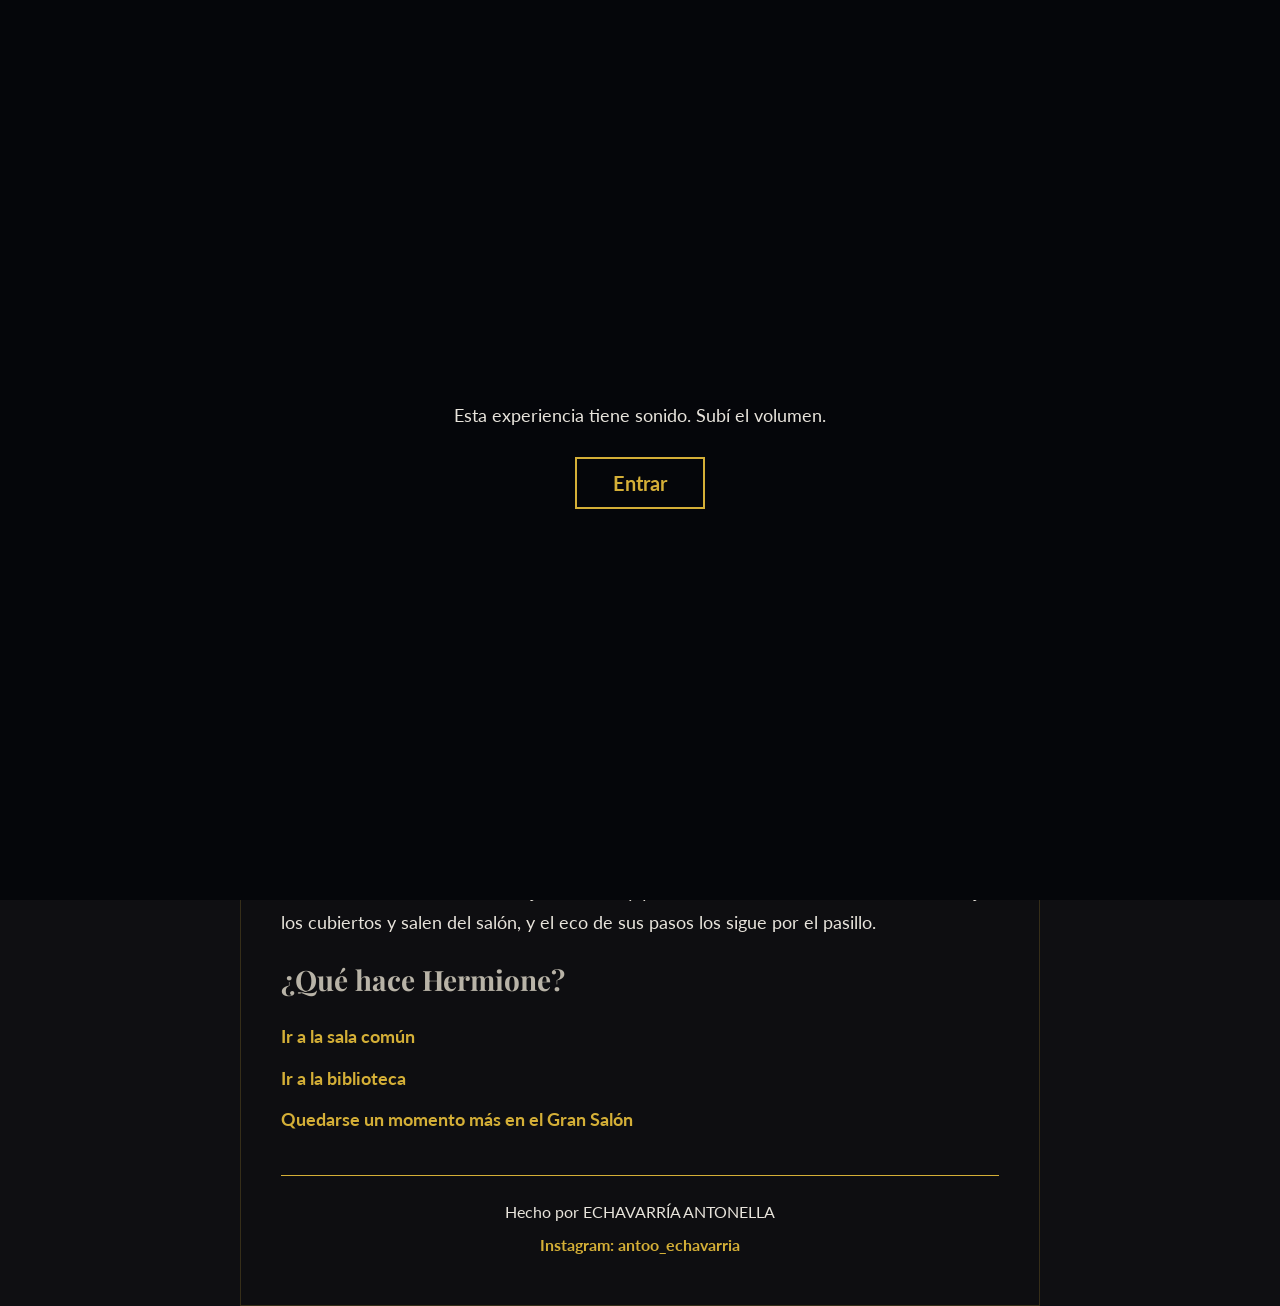
<file: index.html>
<!DOCTYPE html>
<html lang="es">
<head>
  <!-- Cabecera: codificación, adaptación a celulares, título, fuentes y estilos -->
  <meta charset="UTF-8">
  <meta name="viewport" content="width=device-width, initial-scale=1.0">
  <title>El Gran Salón | Harry Potter y el prisionero de Azkaban</title>
  <link rel="preconnect" href="https://fonts.googleapis.com">
  <link rel="preconnect" href="https://fonts.gstatic.com" crossorigin>
  <link href="https://fonts.googleapis.com/css2?family=Lato:wght@400;700&family=Playfair+Display:wght@700&display=swap" rel="stylesheet">
  <link rel="stylesheet" href="estilos.css">
  <script src="js/musica.js" defer></script>
</head>
<body data-pagina="index">
  <!-- Pantalla de entrada: el clic habilita el audio -->
  <div class="entrada" id="entrada">
    <p>Esta experiencia tiene sonido. Subí el volumen.</p>
    <p><a class="boton" href="#contenido">Entrar</a></p>
  </div>
  <!-- Cielo animado: fondo, niebla, luna y Dementores -->
  <div class="cielo" aria-hidden="true">
    <div class="niebla"></div><div class="niebla n2"></div>
    <div class="luna"></div>
    <div class="dementor d1"></div><div class="dementor d2"></div><div class="dementor d3"></div>
    <div class="dementor d4"></div><div class="dementor d5"></div>
  </div>

  <!-- Música de fondo (sin controles nativos) y botón de control -->
  <audio id="musica" src="audio/musica.mp3" loop preload="auto"></audio>
  <button type="button" id="btn-musica" class="btn-musica" aria-label="Silenciar música">Silenciar música</button>

  <!-- Contenedor principal -->
  <div class="contenedor" id="contenido">
    <h1>Harry Potter y el prisionero de Azkaban</h1>
    <!-- Imagen de portada -->
    <img class="portada" src="imagenes/harry-potter-prisionero-azkaban.jpg" width="640" height="480"
         alt="Hermione, Ron y Harry asomados a una ventana de madera con vidrios emplomados, en Harry Potter y el prisionero de Azkaban">
    <h2>El Gran Salón</h2>
    <p>Las velas flotan sobre las largas mesas y el techo imita el cielo de afuera. Esta noche el cielo se oscurece más de lo normal. Las nubes avanzan lentas, como si algo las empujara.</p>
    <p>Hermione termina de almorzar junto a Harry y Ron. Nadie habla demasiado. Los tres dejan los cubiertos y salen del salón, y el eco de sus pasos los sigue por el pasillo.</p>
    <h2>¿Qué hace Hermione?</h2>
    <p class="opcion"><a href="sala-comun.html">Ir a la sala común</a></p>
    <p class="opcion"><a href="biblioteca.html">Ir a la biblioteca</a></p>
    <p class="opcion"><a href="salon.html">Quedarse un momento más en el Gran Salón</a></p>
    <!-- Firma -->
    <footer>
      <p>Hecho por ECHAVARRÍA ANTONELLA</p>
      <p><a href="https://www.instagram.com/antoo_echavarria/" target="_blank" rel="noopener noreferrer">Instagram: antoo_echavarria</a></p>
    </footer>
  </div>
</body>
</html>
</file>
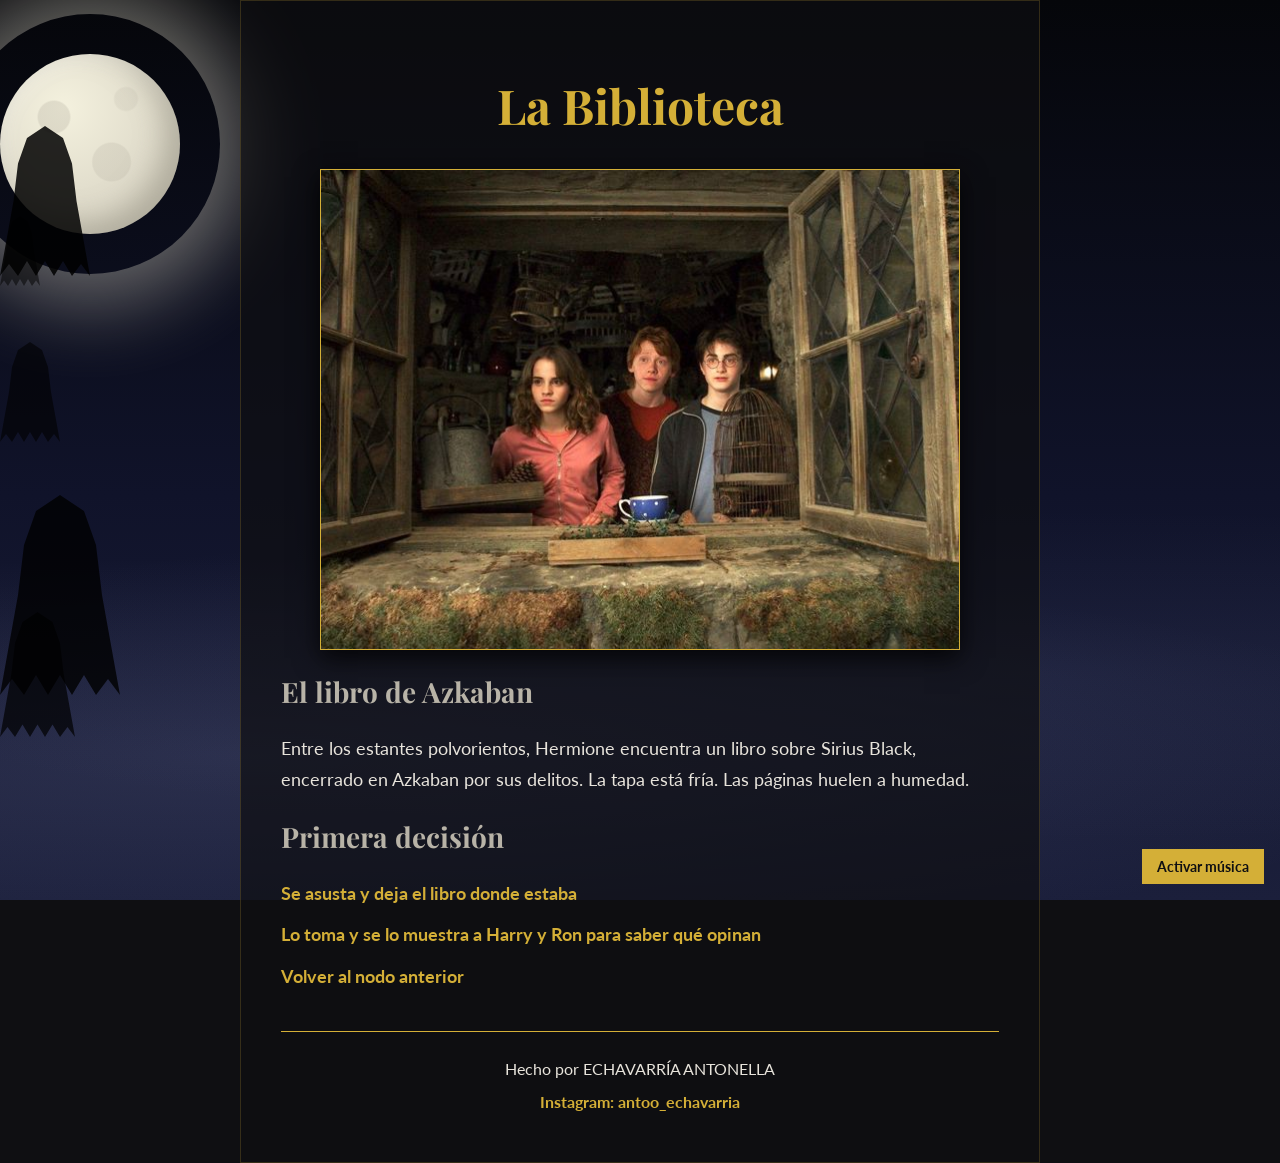
<file: biblioteca.html>
<!DOCTYPE html>
<html lang="es">
<head>
  <!-- Cabecera: codificación, adaptación a celulares, título, fuentes y estilos -->
  <meta charset="UTF-8">
  <meta name="viewport" content="width=device-width, initial-scale=1.0">
  <title>La Biblioteca | Harry Potter y el prisionero de Azkaban</title>
  <link rel="preconnect" href="https://fonts.googleapis.com">
  <link rel="preconnect" href="https://fonts.gstatic.com" crossorigin>
  <link href="https://fonts.googleapis.com/css2?family=Lato:wght@400;700&family=Playfair+Display:wght@700&display=swap" rel="stylesheet">
  <link rel="stylesheet" href="estilos.css">
  <script src="js/musica.js" defer></script>
</head>
<body data-pagina="biblioteca">
  <!-- Cielo animado: fondo, niebla, luna y Dementores -->
  <div class="cielo" aria-hidden="true">
    <div class="niebla"></div><div class="niebla n2"></div>
    <div class="luna"></div>
    <div class="dementor d1"></div><div class="dementor d2"></div><div class="dementor d3"></div>
    <div class="dementor d4"></div><div class="dementor d5"></div>
  </div>

  <!-- Música de fondo (sin controles nativos) y botón de control -->
  <audio id="musica" src="audio/musica.mp3" loop preload="auto"></audio>
  <button type="button" id="btn-musica" class="btn-musica" aria-label="Silenciar música">Silenciar música</button>

  <!-- Contenedor principal -->
  <div class="contenedor" id="contenido">
    <h1>La Biblioteca</h1>
    <!-- Imagen de portada -->
    <img class="portada" src="imagenes/harry-potter-prisionero-azkaban.jpg" width="640" height="480"
         alt="Hermione, Ron y Harry asomados a una ventana de madera con vidrios emplomados, en Harry Potter y el prisionero de Azkaban">
    <h2>El libro de Azkaban</h2>
    <p>Entre los estantes polvorientos, Hermione encuentra un libro sobre Sirius Black, encerrado en Azkaban por sus delitos. La tapa está fría. Las páginas huelen a humedad.</p>
    <h2>Primera decisión</h2>
    <p class="opcion"><a href="biblioteca.html">Se asusta y deja el libro donde estaba</a></p>
    <p class="opcion"><a href="biblioteca.html#segunda-decision">Lo toma y se lo muestra a Harry y Ron para saber qué opinan</a></p>
    <p class="opcion"><a href="index.html">Volver al nodo anterior</a></p>
    <section class="nivel3" id="segunda-decision">
      <h2>Segunda decisión</h2>
      <p>Harry y Ron miran la tapa. Afuera, el viento golpea los vitrales. Hermione espera una respuesta.</p>
      <p class="opcion"><a href="biblioteca.html">Ambos la ignoran: no hay de qué preocuparse, los Dementores cuidan el castillo y no dejarán que Sirius Black se acerque, porque lo odian</a></p>
      <p class="opcion"><a href="final-libre.html">Ambos la escuchan atentamente, empiezan a investigar y descubren que Sirius Black, padrino de Harry, entregó a sus padres a Lord Voldemort</a></p>
    </section>
    <!-- Firma -->
    <footer>
      <p>Hecho por ECHAVARRÍA ANTONELLA</p>
      <p><a href="https://www.instagram.com/antoo_echavarria/" target="_blank" rel="noopener noreferrer">Instagram: antoo_echavarria</a></p>
    </footer>
  </div>
</body>
</html>
</file>
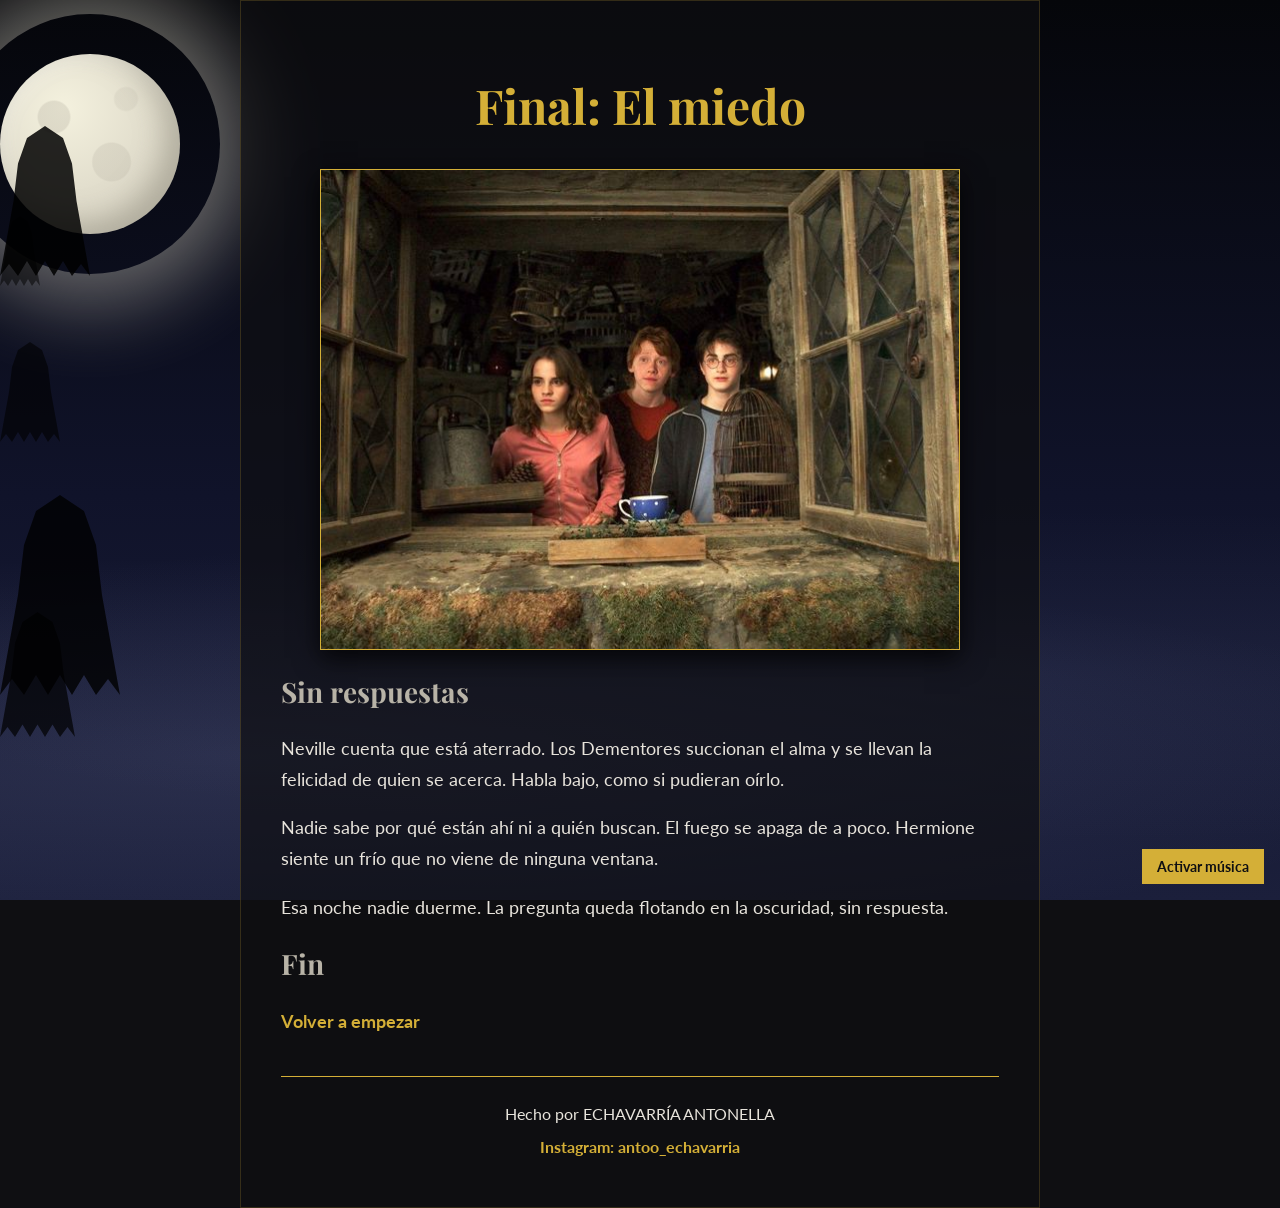
<file: final-cerrado.html>
<!DOCTYPE html>
<html lang="es">
<head>
  <!-- Cabecera: codificación, adaptación a celulares, título, fuentes y estilos -->
  <meta charset="UTF-8">
  <meta name="viewport" content="width=device-width, initial-scale=1.0">
  <title>Final: El miedo | Harry Potter y el prisionero de Azkaban</title>
  <link rel="preconnect" href="https://fonts.googleapis.com">
  <link rel="preconnect" href="https://fonts.gstatic.com" crossorigin>
  <link href="https://fonts.googleapis.com/css2?family=Lato:wght@400;700&family=Playfair+Display:wght@700&display=swap" rel="stylesheet">
  <link rel="stylesheet" href="estilos.css">
  <script src="js/musica.js" defer></script>
</head>
<body data-pagina="final-cerrado">
  <!-- Cielo animado: fondo, niebla, luna y Dementores -->
  <div class="cielo" aria-hidden="true">
    <div class="niebla"></div><div class="niebla n2"></div>
    <div class="luna"></div>
    <div class="dementor d1"></div><div class="dementor d2"></div><div class="dementor d3"></div>
    <div class="dementor d4"></div><div class="dementor d5"></div>
  </div>

  <!-- Música de fondo (sin controles nativos) y botón de control -->
  <audio id="musica" src="audio/musica.mp3" loop preload="auto"></audio>
  <button type="button" id="btn-musica" class="btn-musica" aria-label="Silenciar música">Silenciar música</button>

  <!-- Contenedor principal -->
  <div class="contenedor" id="contenido">
    <h1>Final: El miedo</h1>
    <!-- Imagen de portada -->
    <img class="portada" src="imagenes/harry-potter-prisionero-azkaban.jpg" width="640" height="480"
         alt="Hermione, Ron y Harry asomados a una ventana de madera con vidrios emplomados, en Harry Potter y el prisionero de Azkaban">
    <h2>Sin respuestas</h2>
    <p>Neville cuenta que está aterrado. Los Dementores succionan el alma y se llevan la felicidad de quien se acerca. Habla bajo, como si pudieran oírlo.</p>
    <p>Nadie sabe por qué están ahí ni a quién buscan. El fuego se apaga de a poco. Hermione siente un frío que no viene de ninguna ventana.</p>
    <p>Esa noche nadie duerme. La pregunta queda flotando en la oscuridad, sin respuesta.</p>
    <h2>Fin</h2>
    <p class="opcion"><a href="index.html">Volver a empezar</a></p>
    <!-- Firma -->
    <footer>
      <p>Hecho por ECHAVARRÍA ANTONELLA</p>
      <p><a href="https://www.instagram.com/antoo_echavarria/" target="_blank" rel="noopener noreferrer">Instagram: antoo_echavarria</a></p>
    </footer>
  </div>
</body>
</html>
</file>
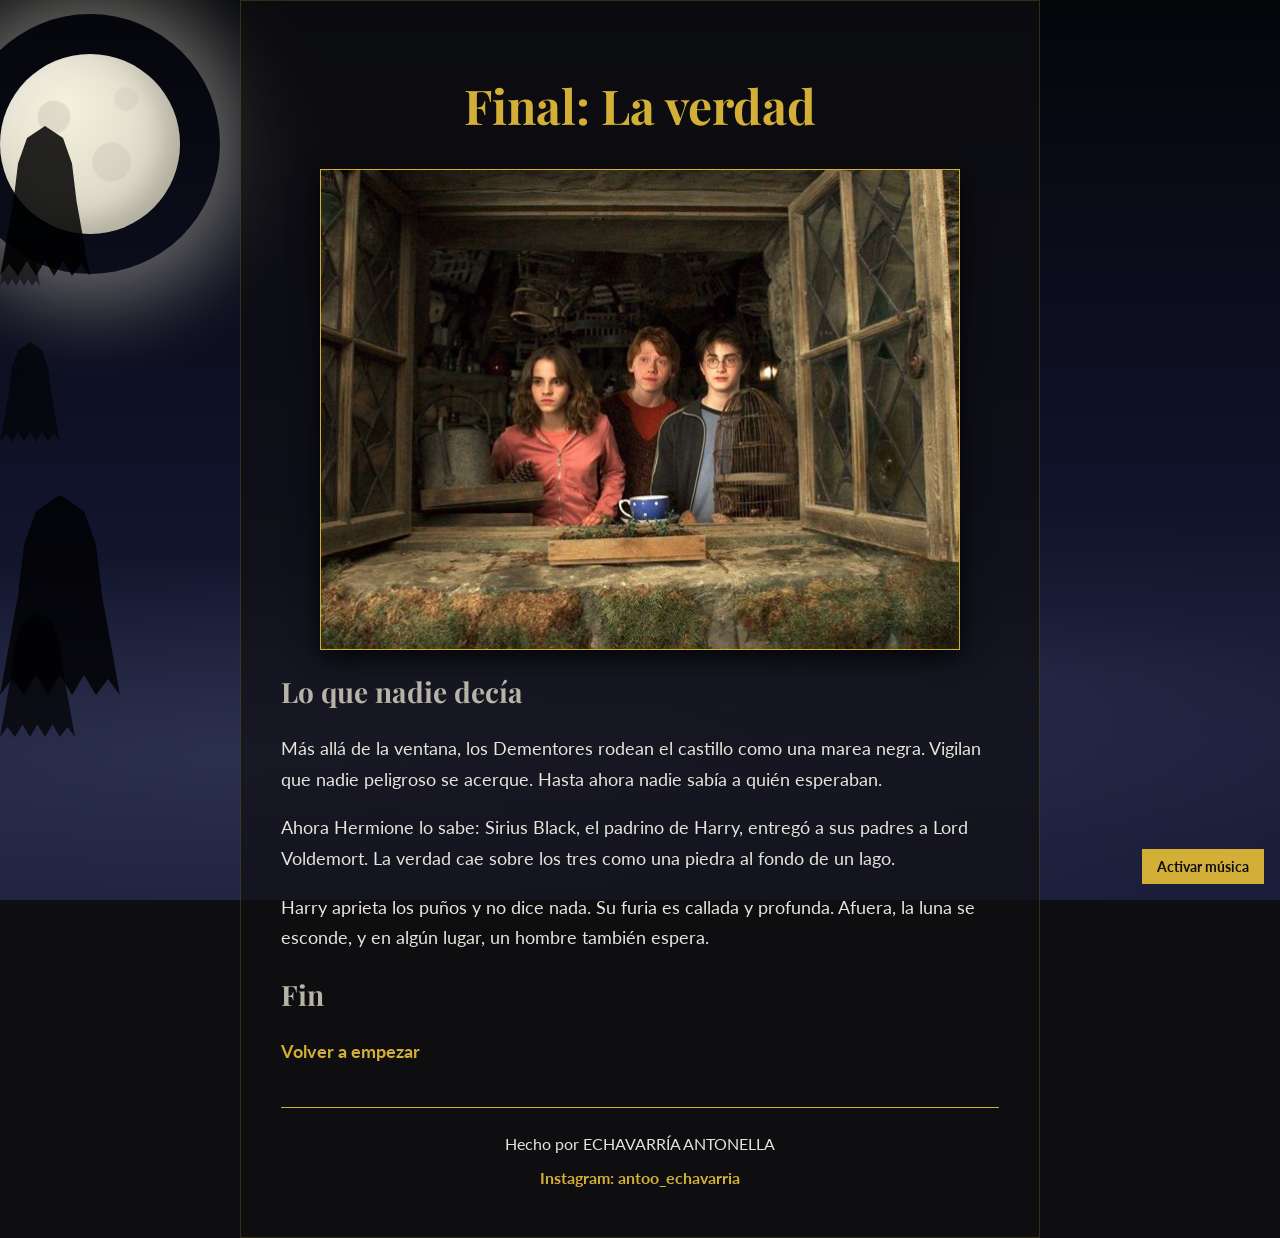
<file: final-libre.html>
<!DOCTYPE html>
<html lang="es">
<head>
  <!-- Cabecera: codificación, adaptación a celulares, título, fuentes y estilos -->
  <meta charset="UTF-8">
  <meta name="viewport" content="width=device-width, initial-scale=1.0">
  <title>Final: La verdad | Harry Potter y el prisionero de Azkaban</title>
  <link rel="preconnect" href="https://fonts.googleapis.com">
  <link rel="preconnect" href="https://fonts.gstatic.com" crossorigin>
  <link href="https://fonts.googleapis.com/css2?family=Lato:wght@400;700&family=Playfair+Display:wght@700&display=swap" rel="stylesheet">
  <link rel="stylesheet" href="estilos.css">
  <script src="js/musica.js" defer></script>
</head>
<body data-pagina="final-libre">
  <!-- Cielo animado: fondo, niebla, luna y Dementores -->
  <div class="cielo" aria-hidden="true">
    <div class="niebla"></div><div class="niebla n2"></div>
    <div class="luna"></div>
    <div class="dementor d1"></div><div class="dementor d2"></div><div class="dementor d3"></div>
    <div class="dementor d4"></div><div class="dementor d5"></div>
  </div>

  <!-- Música de fondo (sin controles nativos) y botón de control -->
  <audio id="musica" src="audio/musica.mp3" loop preload="auto"></audio>
  <button type="button" id="btn-musica" class="btn-musica" aria-label="Silenciar música">Silenciar música</button>

  <!-- Contenedor principal -->
  <div class="contenedor" id="contenido">
    <h1>Final: La verdad</h1>
    <!-- Imagen de portada -->
    <img class="portada" src="imagenes/harry-potter-prisionero-azkaban.jpg" width="640" height="480"
         alt="Hermione, Ron y Harry asomados a una ventana de madera con vidrios emplomados, en Harry Potter y el prisionero de Azkaban">
    <h2>Lo que nadie decía</h2>
    <p>Más allá de la ventana, los Dementores rodean el castillo como una marea negra. Vigilan que nadie peligroso se acerque. Hasta ahora nadie sabía a quién esperaban.</p>
    <p>Ahora Hermione lo sabe: Sirius Black, el padrino de Harry, entregó a sus padres a Lord Voldemort. La verdad cae sobre los tres como una piedra al fondo de un lago.</p>
    <p>Harry aprieta los puños y no dice nada. Su furia es callada y profunda. Afuera, la luna se esconde, y en algún lugar, un hombre también espera.</p>
    <h2>Fin</h2>
    <p class="opcion"><a href="index.html">Volver a empezar</a></p>
    <!-- Firma -->
    <footer>
      <p>Hecho por ECHAVARRÍA ANTONELLA</p>
      <p><a href="https://www.instagram.com/antoo_echavarria/" target="_blank" rel="noopener noreferrer">Instagram: antoo_echavarria</a></p>
    </footer>
  </div>
</body>
</html>
</file>
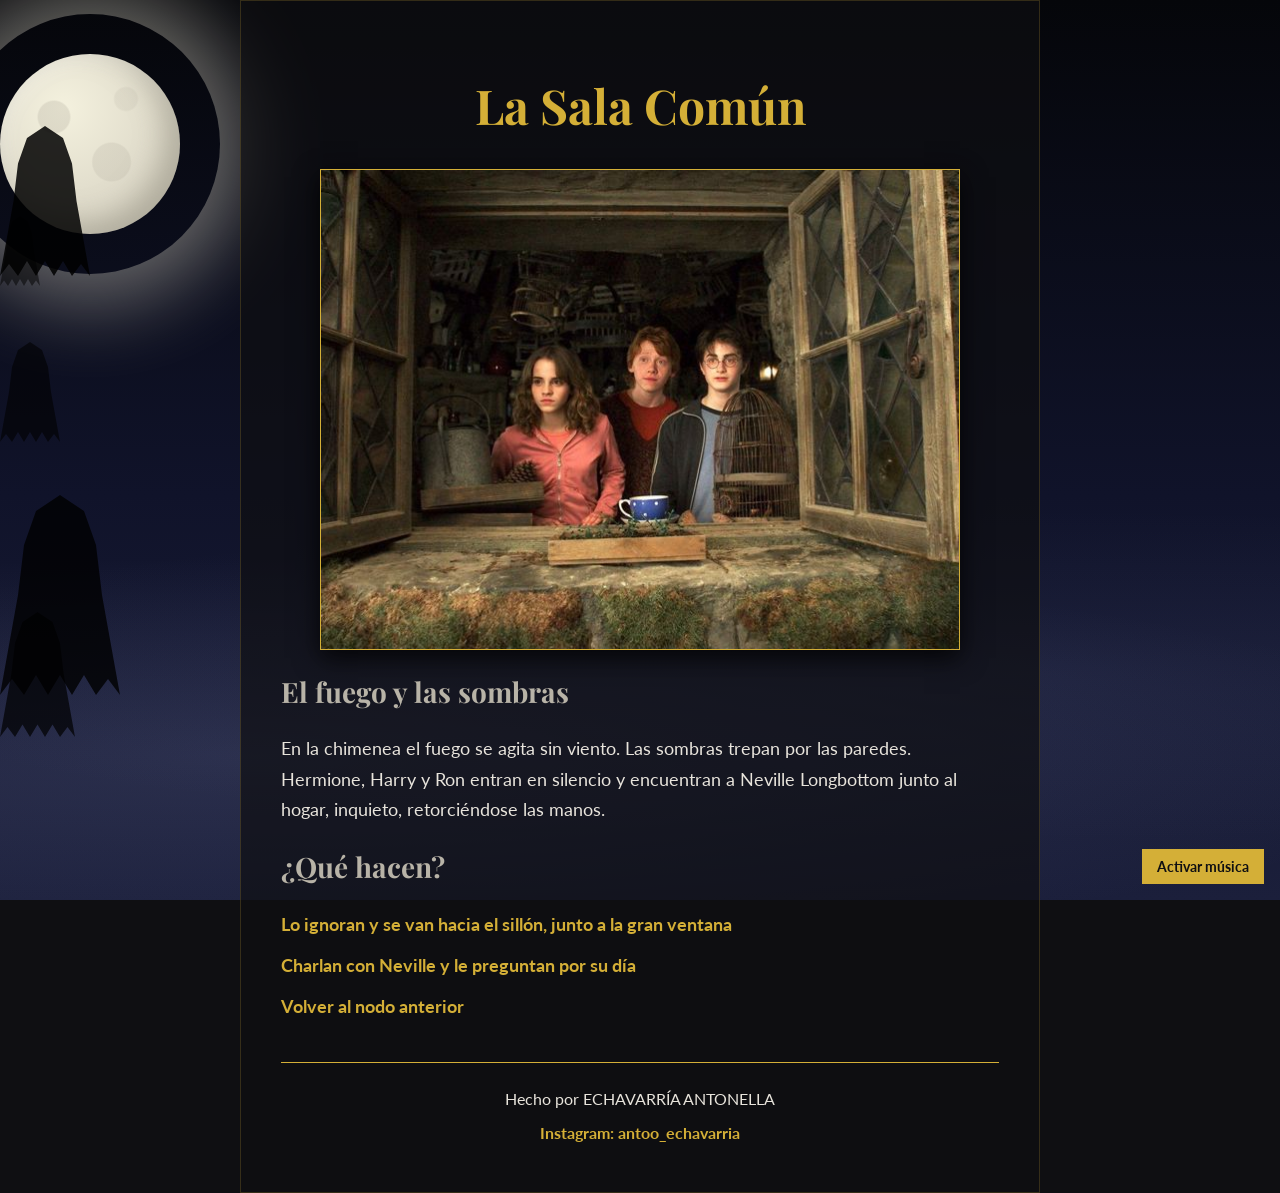
<file: sala-comun.html>
<!DOCTYPE html>
<html lang="es">
<head>
  <!-- Cabecera: codificación, adaptación a celulares, título, fuentes y estilos -->
  <meta charset="UTF-8">
  <meta name="viewport" content="width=device-width, initial-scale=1.0">
  <title>La Sala Común | Harry Potter y el prisionero de Azkaban</title>
  <link rel="preconnect" href="https://fonts.googleapis.com">
  <link rel="preconnect" href="https://fonts.gstatic.com" crossorigin>
  <link href="https://fonts.googleapis.com/css2?family=Lato:wght@400;700&family=Playfair+Display:wght@700&display=swap" rel="stylesheet">
  <link rel="stylesheet" href="estilos.css">
  <script src="js/musica.js" defer></script>
</head>
<body data-pagina="sala-comun">
  <!-- Cielo animado: fondo, niebla, luna y Dementores -->
  <div class="cielo" aria-hidden="true">
    <div class="niebla"></div><div class="niebla n2"></div>
    <div class="luna"></div>
    <div class="dementor d1"></div><div class="dementor d2"></div><div class="dementor d3"></div>
    <div class="dementor d4"></div><div class="dementor d5"></div>
  </div>

  <!-- Música de fondo (sin controles nativos) y botón de control -->
  <audio id="musica" src="audio/musica.mp3" loop preload="auto"></audio>
  <button type="button" id="btn-musica" class="btn-musica" aria-label="Silenciar música">Silenciar música</button>

  <!-- Contenedor principal -->
  <div class="contenedor" id="contenido">
    <h1>La Sala Común</h1>
    <!-- Imagen de portada -->
    <img class="portada" src="imagenes/harry-potter-prisionero-azkaban.jpg" width="640" height="480"
         alt="Hermione, Ron y Harry asomados a una ventana de madera con vidrios emplomados, en Harry Potter y el prisionero de Azkaban">
    <h2>El fuego y las sombras</h2>
    <p>En la chimenea el fuego se agita sin viento. Las sombras trepan por las paredes. Hermione, Harry y Ron entran en silencio y encuentran a Neville Longbottom junto al hogar, inquieto, retorciéndose las manos.</p>
    <h2>¿Qué hacen?</h2>
    <p class="opcion"><a href="final-libre.html">Lo ignoran y se van hacia el sillón, junto a la gran ventana</a></p>
    <p class="opcion"><a href="final-cerrado.html">Charlan con Neville y le preguntan por su día</a></p>
    <p class="opcion"><a href="index.html">Volver al nodo anterior</a></p>
    <!-- Firma -->
    <footer>
      <p>Hecho por ECHAVARRÍA ANTONELLA</p>
      <p><a href="https://www.instagram.com/antoo_echavarria/" target="_blank" rel="noopener noreferrer">Instagram: antoo_echavarria</a></p>
    </footer>
  </div>
</body>
</html>
</file>
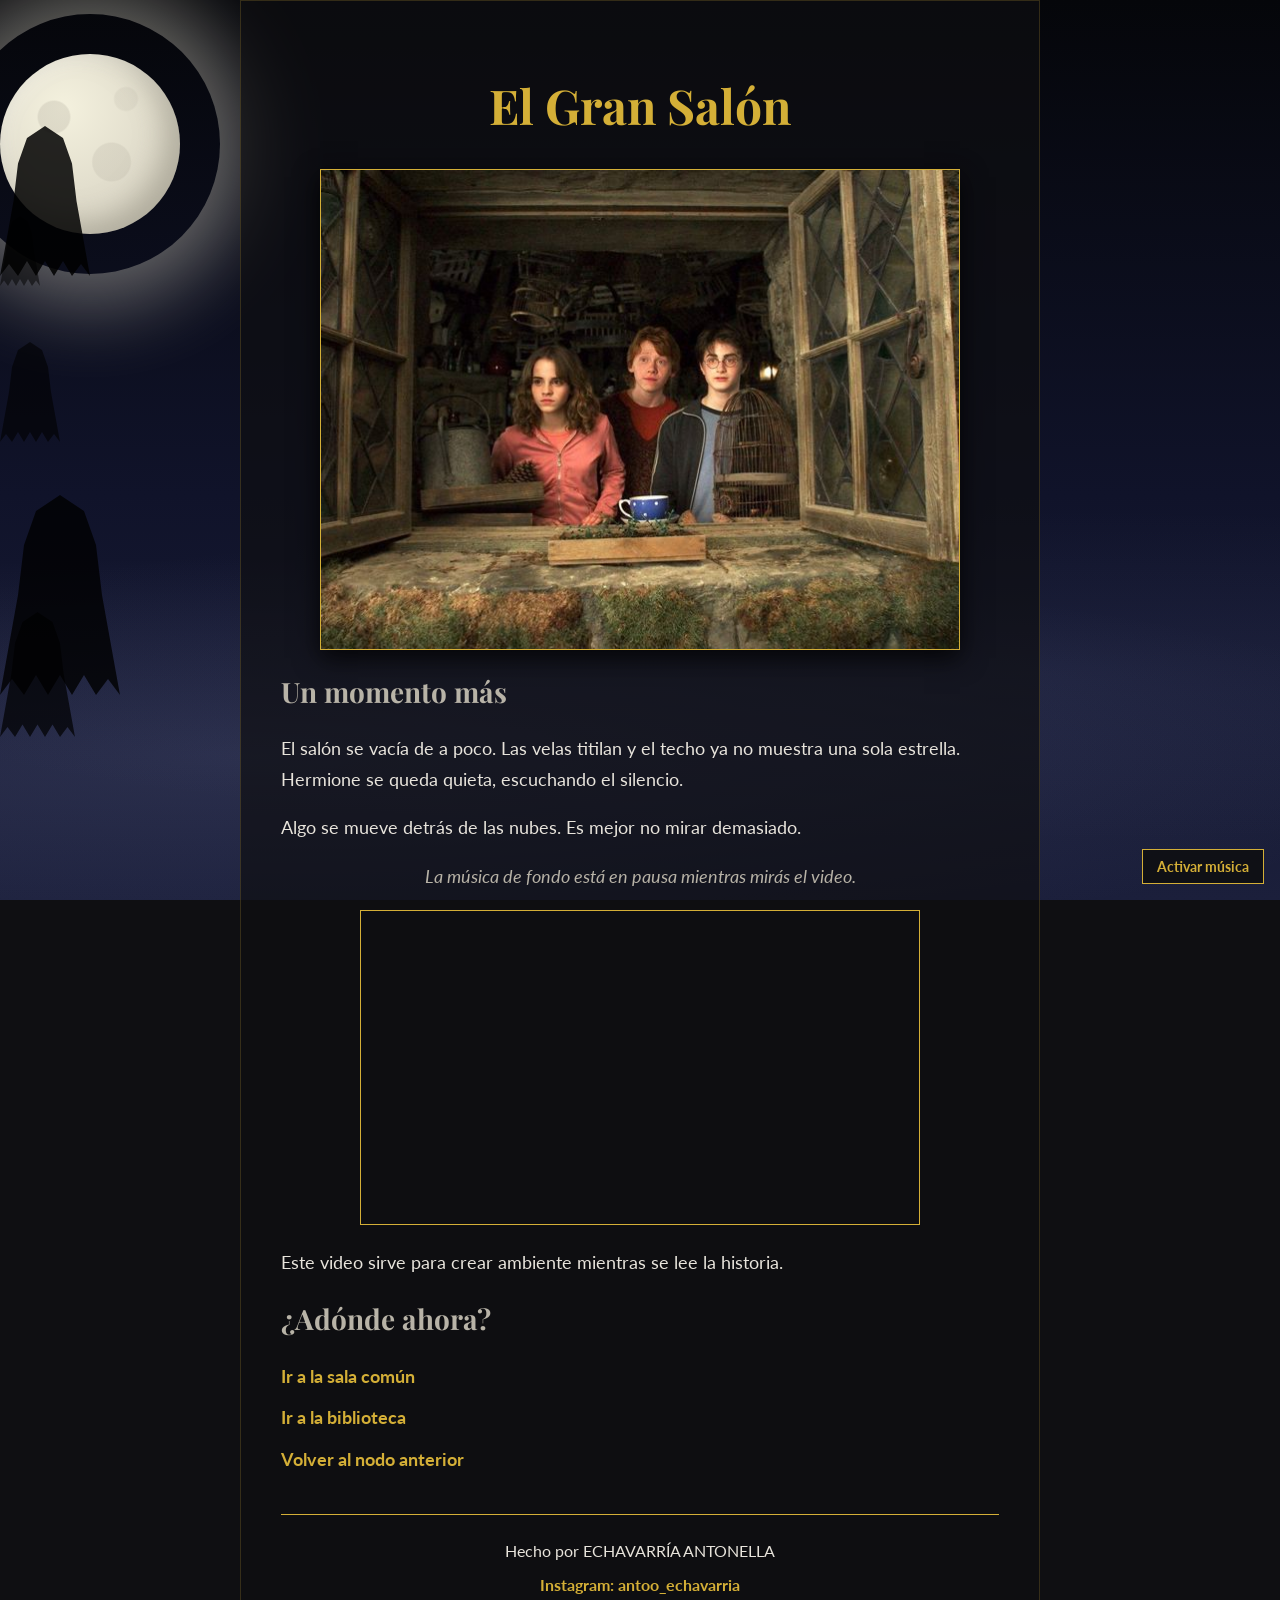
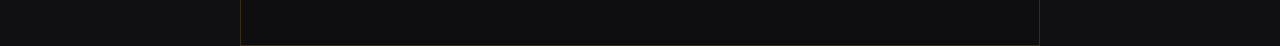
<file: salon.html>
<!DOCTYPE html>
<html lang="es">
<head>
  <!-- Cabecera: codificación, adaptación a celulares, título, fuentes y estilos -->
  <meta charset="UTF-8">
  <meta name="viewport" content="width=device-width, initial-scale=1.0">
  <title>El Gran Salón, un momento más | Harry Potter y el prisionero de Azkaban</title>
  <link rel="preconnect" href="https://fonts.googleapis.com">
  <link rel="preconnect" href="https://fonts.gstatic.com" crossorigin>
  <link href="https://fonts.googleapis.com/css2?family=Lato:wght@400;700&family=Playfair+Display:wght@700&display=swap" rel="stylesheet">
  <link rel="stylesheet" href="estilos.css">
  <script src="js/musica.js" defer></script>
</head>
<body data-pagina="salon">
  <!-- Cielo animado: fondo, niebla, luna y Dementores -->
  <div class="cielo" aria-hidden="true">
    <div class="niebla"></div><div class="niebla n2"></div>
    <div class="luna"></div>
    <div class="dementor d1"></div><div class="dementor d2"></div><div class="dementor d3"></div>
    <div class="dementor d4"></div><div class="dementor d5"></div>
  </div>

  <!-- Música de fondo (sin controles nativos) y botón de control -->
  <audio id="musica" src="audio/musica.mp3" loop preload="auto"></audio>
  <button type="button" id="btn-musica" class="btn-musica" aria-label="Silenciar música">Silenciar música</button>

  <!-- Contenedor principal -->
  <div class="contenedor" id="contenido">
    <h1>El Gran Salón</h1>
    <!-- Imagen de portada -->
    <img class="portada" src="imagenes/harry-potter-prisionero-azkaban.jpg" width="640" height="480"
         alt="Hermione, Ron y Harry asomados a una ventana de madera con vidrios emplomados, en Harry Potter y el prisionero de Azkaban">
    <h2>Un momento más</h2>
    <p>El salón se vacía de a poco. Las velas titilan y el techo ya no muestra una sola estrella. Hermione se queda quieta, escuchando el silencio.</p>
    <p>Algo se mueve detrás de las nubes. Es mejor no mirar demasiado.</p>
    <p class="aviso" id="aviso-musica">La música de fondo está en pausa mientras mirás el video.</p>
    <div class="video-caja">
      <iframe width="560" height="315" src="https://www.youtube.com/embed/ZoKp3bs95pI" title="Video de ambiente del Gran Salón de Hogwarts" allowfullscreen></iframe>
    </div>
    <p>Este video sirve para crear ambiente mientras se lee la historia.</p>
    <h2>¿Adónde ahora?</h2>
    <p class="opcion"><a href="sala-comun.html">Ir a la sala común</a></p>
    <p class="opcion"><a href="biblioteca.html">Ir a la biblioteca</a></p>
    <p class="opcion"><a href="index.html">Volver al nodo anterior</a></p>
    <!-- Firma -->
    <footer>
      <p>Hecho por ECHAVARRÍA ANTONELLA</p>
      <p><a href="https://www.instagram.com/antoo_echavarria/" target="_blank" rel="noopener noreferrer">Instagram: antoo_echavarria</a></p>
    </footer>
  </div>
</body>
</html>
</file>
<file: estilos.css>
/* ===== Estilos base (valores del parcial) ===== */
*, *::before, *::after { box-sizing: border-box; }
body { background-color: #0F0F12; margin: 0; }
.contenedor { max-width: 800px; margin: 0 auto; padding: 40px; background: #0F0F12B3; border: 1px solid #D4AF3733; }
h1 { font-family: "Playfair Display", serif; font-size: 48px; color: #D4AF37; text-align: center; }
h2 { font-family: "Playfair Display", serif; font-size: 28px; color: #B8B3A7; }
p { font-family: "Lato", sans-serif; font-size: 18px; color: #E8E4DC; line-height: 1.7; }
a { font-family: "Lato", sans-serif; color: #D4AF37; font-weight: bold; text-decoration: none; transition: 0.3s; }
a:hover { color: #E63946; text-decoration: underline; transition: 0.3s; }
a:focus-visible, button:focus-visible { outline: 3px solid #D4AF37; outline-offset: 3px; }

/* ===== Imagen ===== */
.portada { max-width: 100%; height: auto; display: block; margin: 0 auto; border: 1px solid #D4AF37; box-shadow: 0 8px 24px #000000CC; }
.opcion { margin: 0.6em 0; }
.nivel3 { display: none; border-top: 1px solid #D4AF3733; margin-top: 1.5em; }
.nivel3:target { display: block; }
.aviso { text-align: center; color: #B8B3A7; font-style: italic; }
.video-caja { max-width: 100%; margin: 0 auto; text-align: center; }
.video-caja iframe { max-width: 100%; border: 1px solid #D4AF37; }

/* ===== Firma ===== */
footer { margin-top: 40px; padding-top: 16px; border-top: 1px solid #D4AF37; text-align: center; }
footer p { margin: 0.4em 0; font-size: 16px; }

/* ===== Cielo nocturno (solo transform y opacity se animan) ===== */
.cielo { position: fixed; inset: 0; z-index: -1; pointer-events: none; overflow: hidden;
  background: linear-gradient(180deg, #05060A 0%, #10132A 55%, #1B1F3B 100%); }
.niebla { position: absolute; left: -25%; width: 150%; height: 40%; bottom: 0; opacity: 0.5;
  background: radial-gradient(ellipse at 30% 60%, #8E96C455 0%, #8E96C400 65%);
  animation: niebla 60s ease-in-out infinite alternate; }
.niebla.n2 { bottom: 5%; opacity: 0.35; animation-duration: 85s; animation-direction: alternate-reverse;
  background: radial-gradient(ellipse at 70% 50%, #6F78A844 0%, #6F78A800 65%); }
@keyframes niebla { from { transform: translateX(-6%); } to { transform: translateX(6%); } }

.luna { position: absolute; top: 6%; left: 0; width: 180px; height: 180px; border-radius: 50%;
  background:
    radial-gradient(circle at 30% 35%, #B9B4A555 0 9%, #B9B4A500 10%),
    radial-gradient(circle at 62% 60%, #B9B4A544 0 12%, #B9B4A500 13%),
    radial-gradient(circle at 70% 25%, #B9B4A533 0 6%, #B9B4A500 7%),
    radial-gradient(circle at 35% 30%, #F4F1DE, #CFCABB);
  box-shadow: inset -14px -10px 28px #8D887A88, inset 6px 6px 18px #FFFFFF44;
  animation: cruzar-luna 120s linear infinite; }
.luna::after { content: ""; position: absolute; inset: -40px; border-radius: 50%;
  box-shadow: 0 0 80px 30px #F4F1DE66; animation: pulso 5s ease-in-out infinite; }
@keyframes cruzar-luna {
  0% { transform: translate(-20vw, 24vh); } 50% { transform: translate(48vw, 0); } 100% { transform: translate(110vw, 24vh); } }
@keyframes pulso { 0%, 100% { opacity: 0.55; } 50% { opacity: 1; } }

.dementor { position: absolute; left: 0; background: #000000;
  clip-path: polygon(50% 0, 70% 8%, 80% 25%, 85% 50%, 100% 100%, 90% 92%, 80% 100%, 70% 90%, 60% 100%, 50% 90%, 40% 100%, 30% 90%, 20% 100%, 10% 92%, 0 100%, 15% 50%, 20% 25%, 30% 8%); }
.d1 { top: 14%; width: 90px;  height: 150px; opacity: 0.85; animation: izq-der 22s linear -4s infinite; }
.d2 { top: 38%; width: 60px;  height: 100px; opacity: 0.6;  animation: der-izq 38s linear -15s infinite; }
.d3 { top: 55%; width: 120px; height: 200px; opacity: 0.8;  animation: izq-der 30s linear -22s infinite; }
.d4 { top: 24%; width: 40px;  height: 70px;  opacity: 0.5;  animation: der-izq 45s linear -30s infinite; }
.d5 { top: 68%; width: 75px;  height: 125px; opacity: 0.7;  animation: der-izq 18s linear -9s infinite; }
@keyframes izq-der {
  0% { transform: translate(-20vw, 0); } 25% { transform: translate(20vw, -18px); }
  50% { transform: translate(55vw, 8px); } 75% { transform: translate(88vw, -14px); } 100% { transform: translate(120vw, 0); } }
@keyframes der-izq {
  0% { transform: translate(120vw, 0); } 25% { transform: translate(88vw, 14px); }
  50% { transform: translate(55vw, -10px); } 75% { transform: translate(20vw, 16px); } 100% { transform: translate(-20vw, 0); } }

/* ===== Música ===== */
.btn-musica { position: fixed; right: 16px; bottom: 16px; z-index: 900; font-family: "Lato", sans-serif; font-size: 14px; font-weight: bold;
  color: #D4AF37; background: #0F0F12E6; border: 1px solid #D4AF37; padding: 8px 14px; cursor: pointer; transition: 0.3s; }
.btn-musica:hover { color: #E63946; border-color: #E63946; }
.btn-musica--aviso { background: #D4AF37; color: #0F0F12; }
.entrada { position: fixed; inset: 0; z-index: 1000; background: #05060A; display: flex; flex-direction: column;
  align-items: center; justify-content: center; text-align: center; padding: 24px; transition: opacity 1s; }
.entrada.oculta { opacity: 0; pointer-events: none; }
.entrada .boton { border: 2px solid #D4AF37; padding: 12px 36px; font-size: 20px; }
.entrada .boton:hover { background: #D4AF3722; }

@media (max-width: 600px) { h1 { font-size: 32px; } h2 { font-size: 24px; } .contenedor { padding: 20px; } .luna { width: 120px; height: 120px; } }
@media (prefers-reduced-motion: reduce) { .cielo *, .cielo *::after, .entrada { animation: none !important; transition: none !important; } }
</file>
